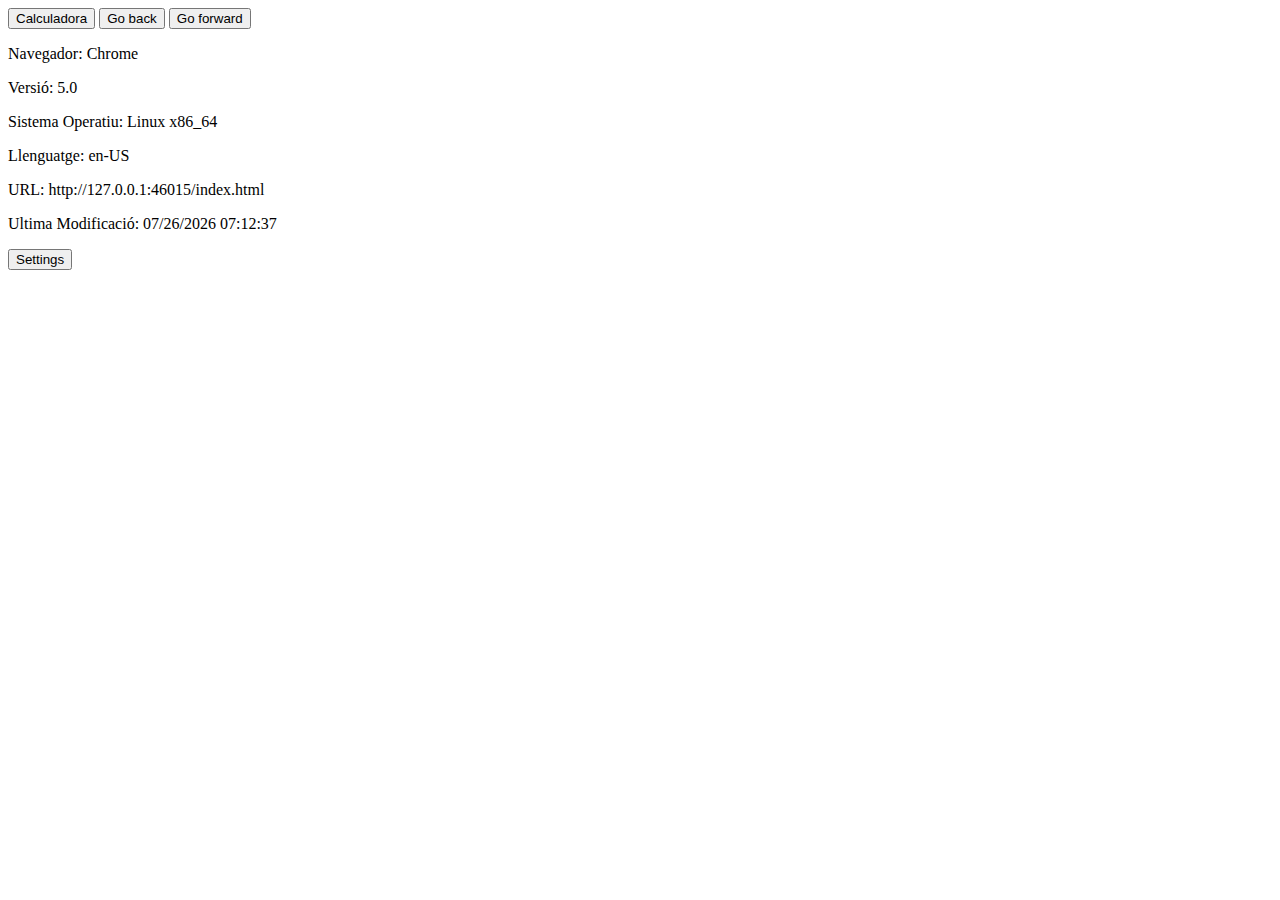
<file: index.html>
<!DOCTYPE html>
<html lang="en">
<head>
    <meta charset="utf-8">
    <title>Page Title</title>
    <meta http-equiv="x-ua-compatible" content="ie=edge">
    <meta name="viewport" content="width=device-width, initial-scale=1.0">
    <meta name="description" content="A brief page description">
    <meta name="keywords" content="html,cheatsheet" />
    <meta property="fb:admins" content="YourFacebookUsername" />
    <link rel="apple-touch-icon" href="apple-touch-icon.png">
    <link rel="stylesheet" href="">
    <!-- Link JS file with defer attribute -->
    <script defer src="index.js"></script>
</head>
<body>

    <!-- Boto per enllaçar la calculadora -->
     <input type="button" id="calculator" value="Calculadora">

    <!-- Go back and go forward in the browser history: -->
    <input type="button" id="go-back" value="Go back">
    <input type="button" id="go-forward" value="Go forward">

    <!-- Mostrar informació del navegador de l'usuari -->
    <div id="browser-info"></div>

    <!-- Botó de configuració -->
     <input type="button" id="settings" value="Settings">
    
</body>
</html>
</file>
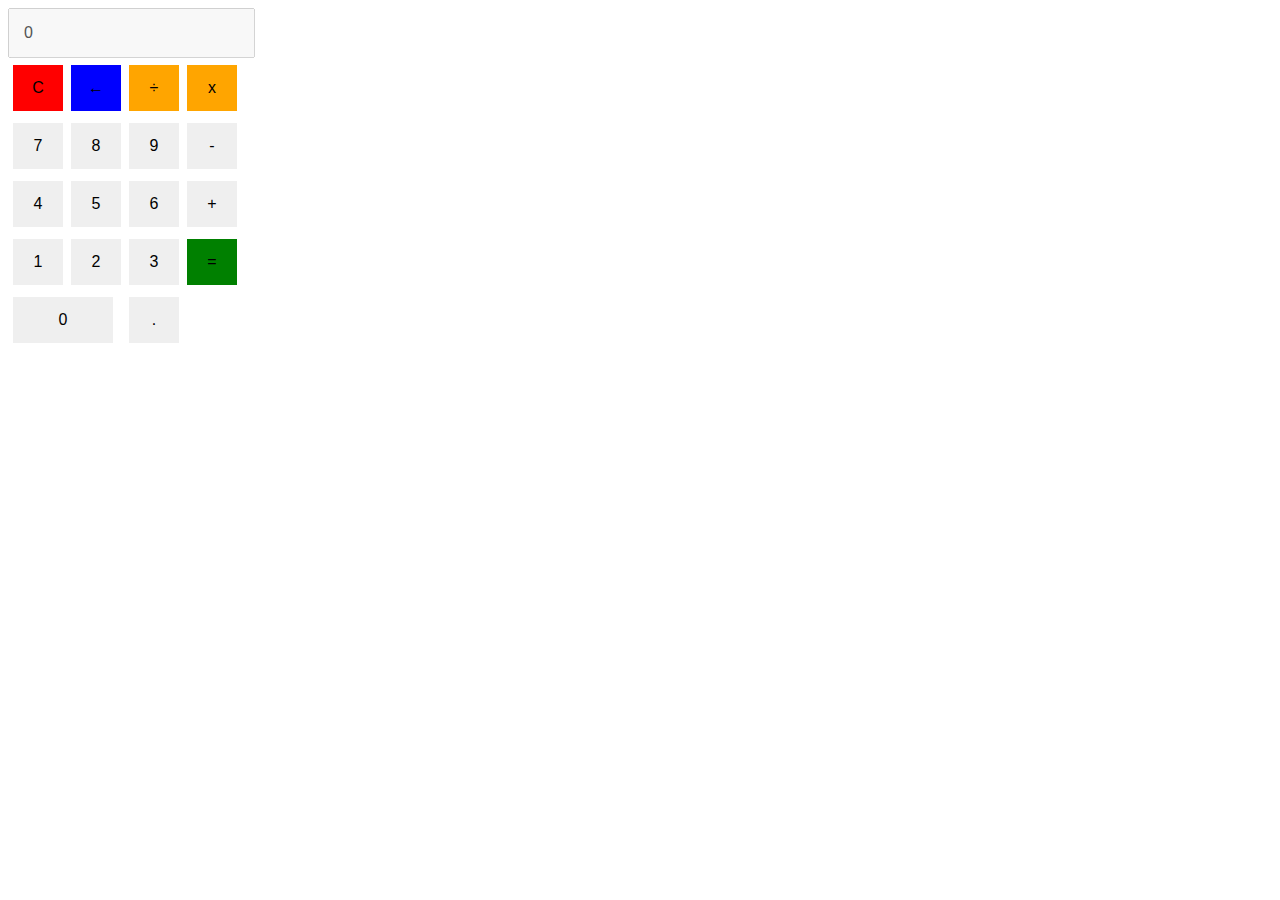
<file: calculadora.html>
<!DOCTYPE html>
<html lang="en">
<head>
    <meta charset="utf-8">
    <title>Page Title</title>
    <meta http-equiv="x-ua-compatible" content="ie=edge">
    <meta name="viewport" content="width=device-width, initial-scale=1.0">
    <meta name="description" content="A brief page description">
    <meta name="keywords" content="html,cheatsheet" />
    <meta property="fb:admins" content="YourFacebookUsername" />
    <link rel="apple-touch-icon" href="apple-touch-icon.png">
    <link rel="stylesheet" href="calculadora.css">
    <!-- Link JS file with defer attribute -->
    <script defer src="calculadora.js"></script>
</head>
<body>
    <!-- Calculadora javascript amb botons -->
    <!-- Pantalla  -->
    <input type="text" id="display" class="display" value="0" disabled>
    <table>
        <!-- Operacions  -->
        <tr>
            <td><input type="button" id="clear" value="C" class="button"></td>
            <td><input type="button" id="del" value="←" class="button"></td>
            <td><input type="button" id="divisio" value="÷" class="button"></td>
            <td><input type="button" id="multiplicacio" value="x" class="button"></td>
        </tr>
        <tr>
            <td><input type="button" id="7" value="7" class="button"></td>
            <td><input type="button" id="8" value="8" class="button"></td>
            <td><input type="button" id="9" value="9" class="button"></td>
            <td><input type="button" id="resta" value="-" class="button"></td>
        </tr>
        <tr>
            <td><input type="button" id="4" value="4" class="button"></td>
            <td><input type="button" id="5" value="5" class="button"></td>
            <td><input type="button" id="6" value="6" class="button"></td>
            <td><input type="button" id="suma" value="+" class="button"></td>
        </tr>
        <tr>
            <td><input type="button" id="1" value="1" class="button"></td>
            <td><input type="button" id="2" value="2" class="button"></td>
            <td><input type="button" id="3" value="3" class="button"></td>
            <td><input type="button" id="igual" value="=" class="button"></td>
        </tr>
        <tr>
            <td colspan="2"><input type="button" id="zero" value="0" class="button"></td>
            <td><input type="button" id="punt" value="." class="button"></td>
        </tr>
    </table>
     
          
</body>
</html>
</file>
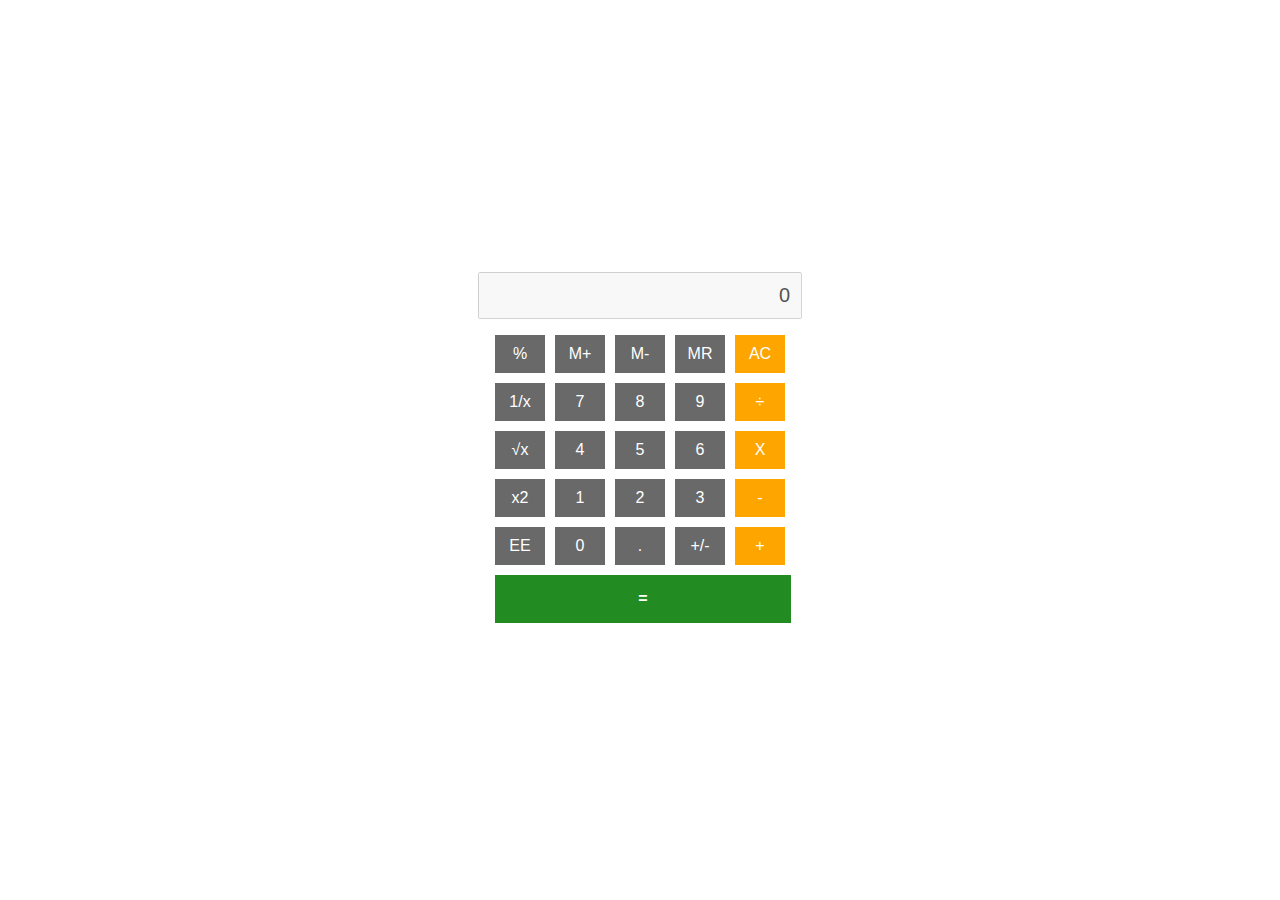
<file: calculadora_cientifica.html>
<!DOCTYPE html>
<html lang="en">
<head>
    <meta charset="utf-8">
    <title>Calculadora Científica</title>
    <meta http-equiv="x-ua-compatible" content="ie=edge">
    <meta name="viewport" content="width=device-width, initial-scale=1.0">
    <link rel="stylesheet" href="calculadora_cientifica.css">
    <script defer src="calculadora_cientifica.js"></script>
</head>
<body>
    <div class="calculator-container">
        <input type="text" id="display" class="display" value="0" disabled>
        <table>
            <tr>
                <td><input type="button" id="percentatge" value="%" class="button"></td>
                <td><input type="button" id="m+" value="M+" class="button"></td>
                <td><input type="button" id="m-" value="M-" class="button"></td>
                <td><input type="button" id="mr" value="MR" class="button"></td>
                <td><input type="button" id="ac" value="AC" class="button"></td>
            </tr>
            <tr>
                <td><input type="button" id="1/x" value="1/x" class="button"></td>
                <td><input type="button" id="7" value="7" class="button"></td>
                <td><input type="button" id="8" value="8" class="button"></td>
                <td><input type="button" id="9" value="9" class="button"></td>
                <td><input type="button" id="divisio" value="÷" class="button"></td>
            </tr>
            <tr>
                <td><input type="button" id="arrel" value="√x" class="button"></td>
                <td><input type="button" id="4" value="4" class="button"></td>
                <td><input type="button" id="5" value="5" class="button"></td>
                <td><input type="button" id="6" value="6" class="button"></td>
                <td><input type="button" id="multiplicacio" value="X" class="button"></td>
            </tr>
            <tr>
                <td><input type="button" id="x2" value="x2" class="button"></td>
                <td><input type="button" id="1" value="1" class="button"></td>
                <td><input type="button" id="2" value="2" class="button"></td>
                <td><input type="button" id="3" value="3" class="button"></td>
                <td><input type="button" id="resta" value="-" class="button"></td>
            </tr>
            <tr>
                <td><input type="button" id="EE" value="EE" class="button"></td>
                <td><input type="button" id="zero" value="0" class="button"></td>
                <td><input type="button" id="punt" value="." class="button"></td>
                <td><input type="button" id="+/-" value="+/-" class="button"></td>
                <td><input type="button" id="suma" value="+" class="button"></td>
            </tr>
            <tr>
                <td colspan="5"><input type="button" id="igual" value="=" class="button"></td>
            </tr>
        </table>
    </div>
</body>
</html>
</file>
<file: calculadora.css>
.button {
    border: none;
    padding: 14px 14px;
    font-size: 16px;
    margin: 4px 2px;
    width: 50px;
  }

.display {
    padding: 14px  14px;
    font-size: 16px;
    width: 215px ;

}
#zero {
   
    width: 100px;
}
#divisio, #multiplicacio, #restar, #sumar {

	background-color: orange;

}
#igual {

	background-color: green;

}

#del {

	background-color: blue;

}

#clear {

	background-color: red;

}
/* 
Fer la calculadora responsive per mòbils vertical. 412 * 915 . Display no pot ocupar tot l'ample de la pantalla

*/

@media screen and (min-width: 320px) and (max-width: 412px) {
    .display {
        width : 70%;
        max-width: 70%;
        height: 20px;
        text-align: right;
    }
    body {
        width: 100%;
        height: 100vh;
        display: flex;
        flex-direction: column;
        justify-content: center;
        align-items: center;
    }
    
    .button, #zero, #divisio, #multiplicacio, #restar, #sumar, #igual, #del, #clear {
        width: 90%;
        height: 50px;
    }
}


/* Calculadora responsive per a mòbils orientacio landscape */
@media screen and (min-width: 320px) and (max-width: 600px) {
    .display {
        width: 90%;
        height: 20px;
        text-align: right;
    }
    .button, #zero, #divisio, #multiplicacio, #restar, #sumar, #igual, #del, #clear {
        width: 90%;
        height: 50px;
    }
}

/* 
Fer la calculadora responsive per a tablets. Ipad
*/
@media screen and (min-width: 601px) and (max-width: 1024px) {

    body {
        width: 100%;
        height: 100vh;
        display: flex;
        flex-direction: column;
        justify-content: center;
        align-items: center;
    }
    .display {
        width: 40%;
        height: 20px;
        text-align: right;
    }
    .button, #zero, #divisio, #multiplicacio, #restar, #sumar, #igual, #del, #clear {
        width: 100%;
        height: 50px;
    }

}

/* Fer la calculadora responsive per a tauletes en orientacio horitzontal de 1080 */
@media screen and (min-width: 1025px) and (max-width: 1080px) {
    body {
        width: 100%;
        height: 100vh;
        display: flex;
        flex-direction: column;
        justify-content: center;
        align-items: center;
    }
    .display {
        width: 40%;
        height: 20px;
        text-align: right;
    }
    .button, #zero, #divisio, #multiplicacio, #restar, #sumar, #igual, #del, #clear {
        width: 100%;
        height: 50px;
    }
}
</file>
<file: calculadora_cientifica.css>
/* Centrat del body */
body, html {
    display: flex;
    justify-content: center;
    align-items: center;
    width: 100vw;
    height: 100vh;
    margin: 0;
    padding: 0;
    box-sizing: border-box;
}

/* Contenidor de la calculadora */
.calculator-container {
    display: flex;
    flex-direction: column;
    align-items: center;
    width: 100%;
    max-width: 360px; /* Amplada màxima */
    padding: 10px;
    box-sizing: border-box;
}

/* Display */
.display {
    padding: 10px;
    font-size: 20px;
    width: 100%; /* Ocupa tota l'amplada del contenidor */
    max-width: 300px; /* Màxim de 300px perquè no ocupi tota la pantalla */
    text-align: right;
    margin-bottom: 10px;
}

/* Botons generals */
.button {
    border: none;
    padding: 10px;
    font-size: 16px;
    margin: 3px;
    width: 50px;
    background-color: dimgray;
    color: white;
}

/* Botons especials */
#divisio, #multiplicacio, #resta, #suma, #ac {
    background-color: orange;
}

#igual {
    background-color: forestgreen;
    color: white;
    font-weight: bold;
    width: 100%;
    text-align: center;
    padding: 15px;
    font-size: 16px;
}

/* Dispositius mòbils - Samsung Galaxy S20 Ultra (vertical 412 X 915) */

@media screen and (max-width: 412px) and (max-height: 915px) {
    .calculator-container {
        width: 90%;
    }

    .button {
        width: 18%;
        padding: 8px;
    }

    .display {
        font-size: 18px;
        padding: 8px;
    }
}


/* Dispositius mòbils - Samsung Galaxy S20 Ultra (horitzontal) */
@media screen and (max-width: 915px) and (orientation: landscape) {
    .calculator-container {
        width: 90%;
    }

    .button {
        width: 18%;
        padding: 8px;
    }

    .display {
        font-size: 18px;
        padding: 8px;
    }
}
</file>
